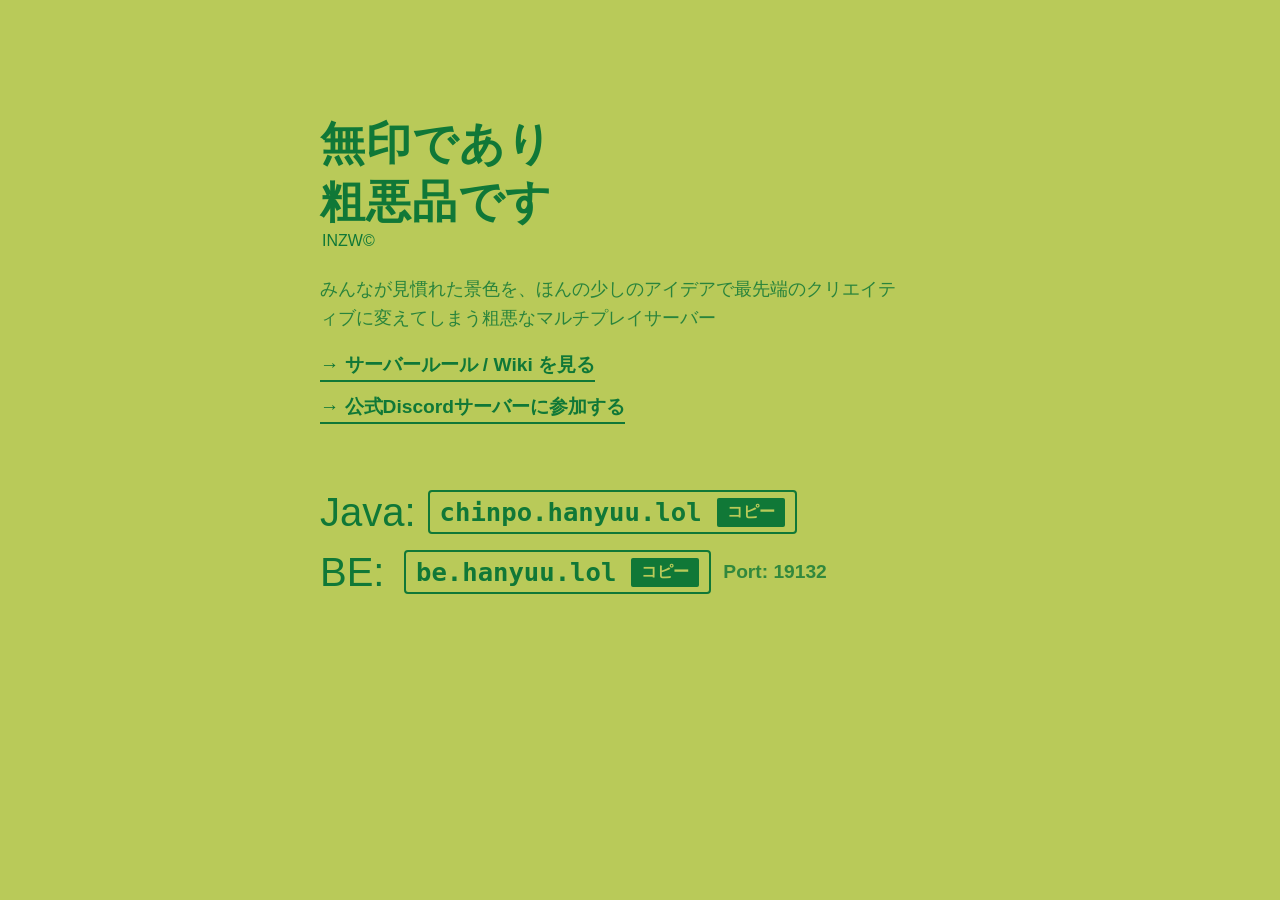
<file: index.html>
<!DOCTYPE html>
<html lang="ja">
<head>
    <meta charset="UTF-8">
    <meta name="viewport" content="width=device-width, initial-scale=1.0">
    <title>無印SMP</title>
    
    <meta property="og:site_name" content="無印SMP">
    <meta property="og:title" content="無印であり、粗悪品です。 | 無印SMP">
    <meta property="og:description" content="みんなが見慣れた景色を、ほんの少しのアイデアで最先端のクリエイティブに変えてしまう粗悪なマルチプレイサーバー。">
    <meta property="og:type" content="website">
    <meta property="og:url" content="https://chinpo.hanyuu.lol/">
    <meta property="og:image" content="https://chinpo.hanyuu.lol/og-image.png">
    
    <meta name="twitter:card" content="summary_large_image">
    <meta name="twitter:title" content="無印であり、粗悪品です。 | 無印SMP">
    <meta name="twitter:description" content="みんなが見慣れた景色を、ほんの少しのアイデアで最先端のクリエイティブに変えてしまう粗悪なマルチプレイサーバー。">
    <meta name="twitter:image" content="https://chinpo.hanyuu.lol/og-image.png">

    <link rel="icon" href="icon.svg" type="image/svg+xml">
    <link rel="shortcut icon" href="favicon.ico" type="image/x-icon">
    
    <link rel="stylesheet" href="style.css">
</head>
<body>

    <div class="canvas">
        <div class="header-text">
            <div class="main-title">
                <p>無印であり</p>
                <p>粗悪品です</p>
            </div>
            <span class="copyright">INZW©</span>
            
            <p class="description">
                みんなが見慣れた景色を、ほんの少しのアイデアで最先端のクリエイティブに変えてしまう粗悪なマルチプレイサーバー
            </p>

            <div class="links-wrapper">
                <a href="wiki/" class="action-link">→ サーバールール / Wiki を見る</a>
                <a href="https://discord.gg/66eZGrNJRh" target="_blank" class="action-link">→ 公式Discordサーバーに参加する</a>
            </div>
        </div>

        <div class="ip-container">
            <div class="ip-row">
                <div class="ip-label">Java:</div>
                <div class="ip-box-wrapper">
                    <span class="ip-address" id="javaIp">chinpo.hanyuu.lol</span>
                    <button class="copy-btn" onclick="copyText('javaIp')">コピー</button>
                </div>
            </div>

            <div class="ip-row">
                <div class="ip-label">BE:</div>
                <div class="ip-box-wrapper">
                    <span class="ip-address" id="beIp">be.hanyuu.lol</span>
                    <button class="copy-btn" onclick="copyText('beIp')">コピー</button>
                </div>
                <span class="port-label">Port: 19132</span>
            </div>
        </div>
    </div>

    <div class="toast-message" id="toast">コピーしました！</div>

    <script src="script.js"></script>
</body>
</html>
</file>
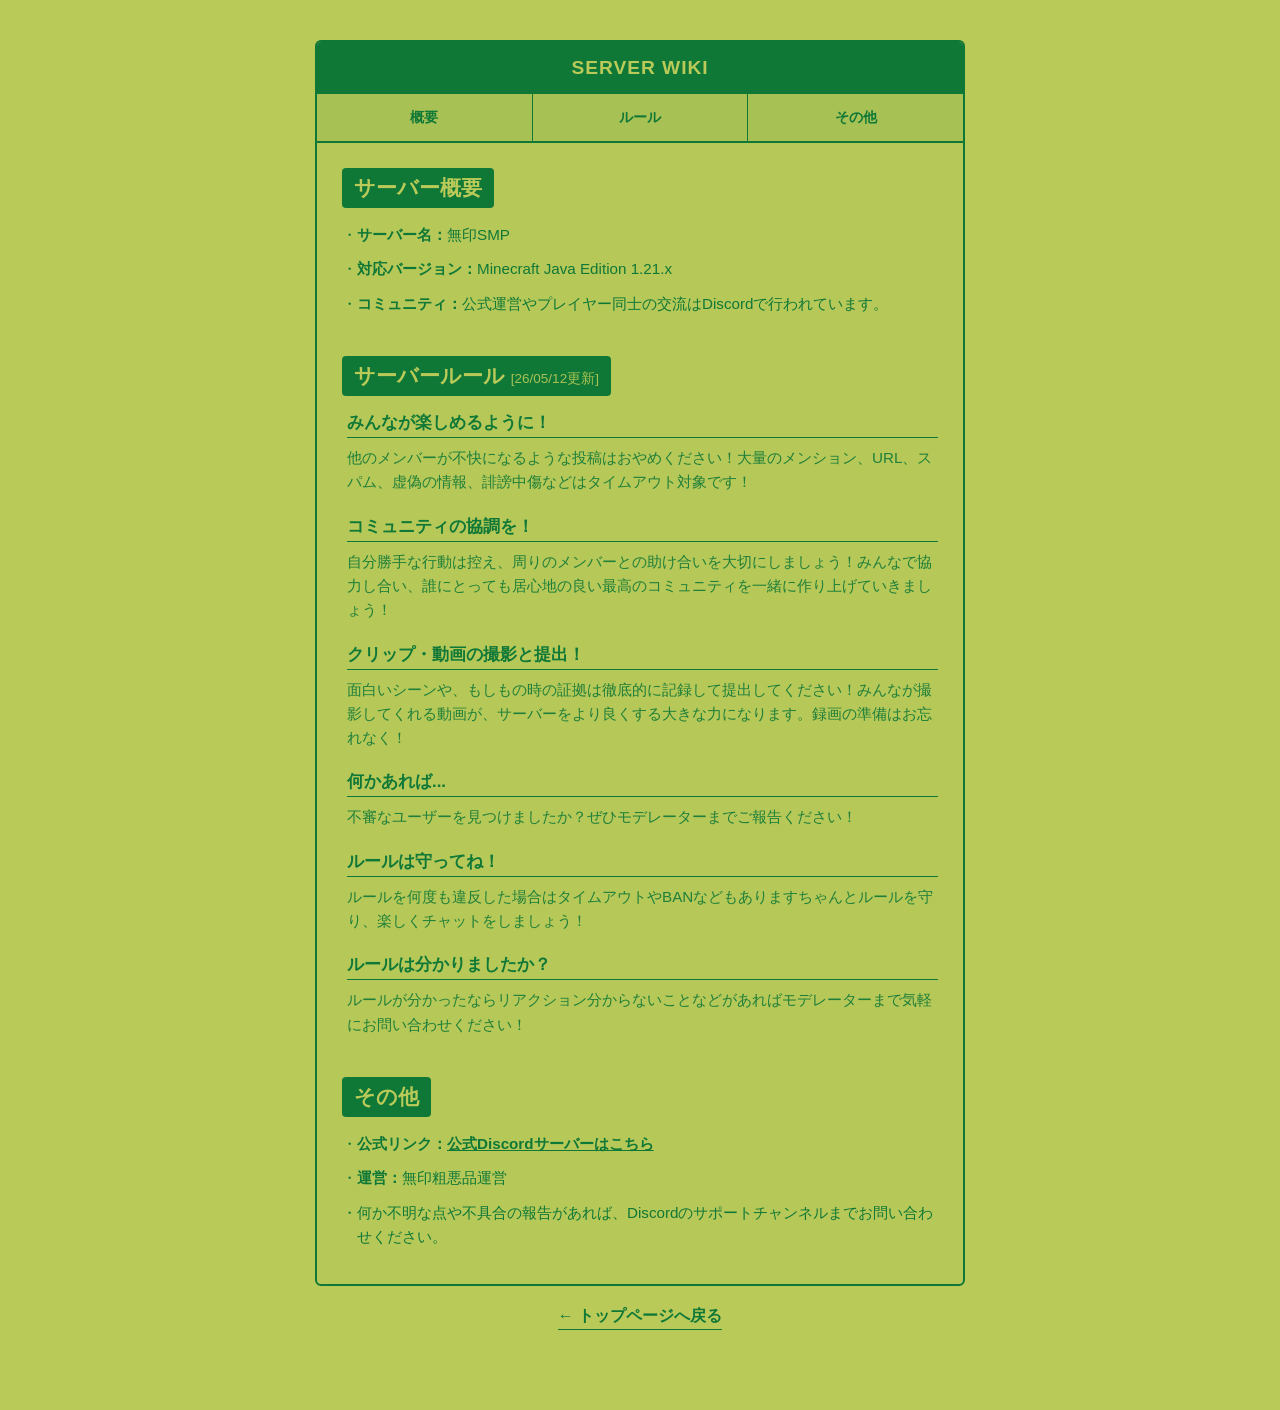
<file: wiki/index.html>
<!DOCTYPE html>
<html lang="ja">
<head>
    <meta charset="UTF-8">
    <meta name="viewport" content="width=device-width, initial-scale=1.0">
    <title>サーバーWiki - 無印SMP</title>
    
    <meta property="og:site_name" content="無印SMP">
    <meta property="og:title" content="SERVER WIKI | 無印SMP">
    <meta property="og:description" content="無印SMPのサーバールール・概要を記述した公式Wikiページです。参加前にご一読ください。">
    <meta property="og:type" content="article">
    <meta property="og:url" content="https://chinpo.hanyuu.lol/wiki/">
    <meta property="og:image" content="https://chinpo.hanyuu.lol/og-image.png">
    
    <meta name="twitter:card" content="summary_large_image">
    <meta name="twitter:title" content="SERVER WIKI | 無印SMP">
    <meta name="twitter:description" content="無印SMPのサーバールール・概要を記述した公式Wikiページです。参加前にご一読ください。">
    <meta name="twitter:image" content="https://chinpo.hanyuu.lol/og-image.png">

    <link rel="icon" href="../icon.svg" type="image/svg+xml">
    <link rel="shortcut icon" href="../favicon.ico" type="image/x-icon">
    
    <link rel="stylesheet" href="style.css">
</head>
<body>

    <div class="wiki-container">
        <div class="wiki-header">SERVER WIKI</div>
        
        <nav class="wiki-nav">
            <a href="#overview">概要</a>
            <a href="#rules">ルール</a>
            <a href="#others">その他</a>
        </nav>
        
        <div class="wiki-content">
            
            <section id="overview" class="wiki-main-section">
                <h2 class="section-caption">サーバー概要</h2>
                <ul class="info-list">
                    <li><strong>サーバー名：</strong>無印SMP</li>
                    <li><strong>対応バージョン：</strong>Minecraft Java Edition 1.21.x</li>
                    <li><strong>コミュニティ：</strong>公式運営やプレイヤー同士の交流はDiscordで行われています。</li>
                </ul>
            </section>

            <section id="rules" class="wiki-main-section">
                <h2 class="section-caption">サーバールール <span style="font-size: 0.65em; font-weight: normal; opacity: 0.9;">[26/05/12更新]</span></h2>
                
                <div class="rule-section">
                    <h3 class="rule-title">みんなが楽しめるように！</h3>
                    <p class="rule-text">他のメンバーが不快になるような投稿はおやめください！&#13;大量のメンション、URL、スパム、虚偽の情報、誹謗中傷などはタイムアウト対象です！</p>
                </div>

                <div class="rule-section">
                    <h3 class="rule-title">コミュニティの協調を！</h3>
                    <p class="rule-text">自分勝手な行動は控え、周りのメンバーとの助け合いを大切にしましょう！&#13;みんなで協力し合い、誰にとっても居心地の良い最高のコミュニティを一緒に作り上げていきましょう！</p>
                </div>

                <div class="rule-section">
                    <h3 class="rule-title">クリップ・動画の撮影と提出！</h3>
                    <p class="rule-text">面白いシーンや、もしもの時の証拠は徹底的に記録して提出してください！&#13;みんなが撮影してくれる動画が、サーバーをより良くする大きな力になります。録画の準備はお忘れなく！</p>
                </div>

                <div class="rule-section">
                    <h3 class="rule-title">何かあれば...</h3>
                    <p class="rule-text">不審なユーザーを見つけましたか？&#13;ぜひモデレーターまでご報告ください！</p>
                </div>

                <div class="rule-section">
                    <h3 class="rule-title">ルールは守ってね！</h3>
                    <p class="rule-text">ルールを何度も違反した場合はタイムアウトやBANなどもあります&#13;ちゃんとルールを守り、楽しくチャットをしましょう！</p>
                </div>

                <div class="rule-section">
                    <h3 class="rule-title">ルールは分かりましたか？</h3>
                    <p class="rule-text">ルールが分かったならリアクション&#13;分からないことなどがあればモデレーターまで気軽にお問い合わせください！</p>
                </div>
            </section>

            <section id="others" class="wiki-main-section">
                <h2 class="section-caption">その他</h2>
                <ul class="info-list">
                    <li><strong>公式リンク：</strong><a href="https://discord.gg/66eZGrNJRh" target="_blank">公式Discordサーバーはこちら</a></li>
                    <li><strong>運営：</strong>無印粗悪品運営</li>
                    <li>何か不明な点や不具合の報告があれば、Discordのサポートチャンネルまでお問い合わせください。</li>
                </ul>
            </section>

        </div>
    </div>

    <div class="back-to-top-wrapper">
        <a href="../" class="back-to-top-link">← トップページへ戻る</a>
    </div>

</body>
</html>
</file>
<file: style.css>
* {
    box-sizing: border-box;
    margin: 0;
    padding: 0;
}

body {
    background-color: #b9ca59; 
    color: #107837; 
    font-family: "Helvetica Neue", Arial, "Hiragino Kaku Gothic ProN", "Hiragino Sans", Meiryo, sans-serif;
    height: 100vh;
    display: flex;
    justify-content: center;
    align-items: center;
    overflow: hidden;
    user-select: none;
}

.canvas {
    width: 100%;
    max-width: 800px;
    aspect-ratio: 1 / 1;
    position: relative;
    padding: 10%;
}

.header-text {
    position: absolute;
    top: 8%;
    left: 10%;
    width: 80%;
}

.main-title {
    font-size: clamp(1.8rem, 5vw, 2.8rem);
    font-weight: 600;
    line-height: 1.3;
    letter-spacing: 0.02em;
}

.copyright {
    font-size: clamp(0.7rem, 1.8vw, 1rem);
    font-weight: 500;
    display: block;
    text-align: left;
    margin-top: 2px;
    padding-left: 2px;
}

.description {
    font-size: clamp(0.8rem, 2vw, 1.1rem);
    font-weight: 500;
    line-height: 1.6;
    margin-top: 25px;
    opacity: 0.85;
    max-width: 90%;
    word-break: break-all;
}

.links-wrapper {
    margin-top: 20px;
    display: flex;
    flex-direction: column;
    gap: 12px;
}

.action-link {
    color: #107837;
    font-size: clamp(0.9rem, 2.2vw, 1.2rem);
    font-weight: bold;
    text-decoration: none;
    border-bottom: 2px solid #107837;
    padding-bottom: 2px;
    display: inline-block;
    width: fit-content;
    transition: opacity 0.2s;
}

.action-link:hover {
    opacity: 0.6;
}

.ip-container {
    position: absolute;
    top: 55%; 
    left: 10%;
    width: 80%;
    display: flex;
    flex-direction: column;
    gap: 16px;
}

.ip-row {
    display: flex;
    align-items: center;
    gap: 12px;
    flex-wrap: wrap;
}

.ip-label {
    font-size: clamp(1.5rem, 4vw, 2.5rem);
    font-weight: 500;
    line-height: 1;
    min-width: 4.5rem;
}

.ip-box-wrapper {
    display: flex;
    align-items: center;
    border: 2px solid #107837;
    border-radius: 4px;
    padding: 5px 10px;
    background: transparent;
    width: fit-content;
    max-width: 100%;
}

.ip-address {
    font-size: clamp(1.1rem, 2.5vw, 1.6rem);
    font-weight: bold;
    font-family: monospace;
    padding-right: 15px;
    white-space: nowrap;
}

.port-label {
    font-size: clamp(0.9rem, 2vw, 1.2rem);
    font-weight: bold;
    opacity: 0.8;
}

.copy-btn {
    background: #107837;
    color: #b9ca59;
    border: none;
    padding: 4px 10px;
    font-size: clamp(0.8rem, 1.8vw, 1rem);
    font-weight: bold;
    cursor: pointer;
    border-radius: 2px;
    transition: opacity 0.2s;
}

.copy-btn:hover {
    opacity: 0.8;
}

.toast-message {
    position: fixed;
    bottom: -60px;
    left: 5%;
    right: 5%;
    max-width: fit-content;
    background-color: #107837;
    color: #b9ca59;
    padding: 12px 24px;
    font-size: 1rem;
    font-weight: bold;
    border-radius: 4px;
    box-shadow: 0 4px 12px rgba(0,0,0,0.1);
    transition: transform 0.4s cubic-bezier(0.175, 0.885, 0.32, 1.275);
    z-index: 999;
}

.toast-message.show {
    transform: translateY(-90px);
}

@media (max-width: 520px) {
    body {
        height: auto;
        min-height: 100vh;
        overflow-y: auto;
    }
    .canvas {
        aspect-ratio: auto;
        padding: 40px 24px;
    }
    .header-text, .ip-container {
        position: static;
        width: 100%;
        left: auto;
        top: auto;
    }
    .ip-container {
        margin-top: 40px;
    }
    .ip-row {
        gap: 8px;
    }
    .ip-box-wrapper {
        width: 100%;
        justify-content: space-between;
    }
}
</file>
<file: wiki/style.css>
* {
    box-sizing: border-box;
    margin: 0;
    padding: 0;
}

body {
    background-color: #b9ca59; 
    color: #107837; 
    font-family: "Helvetica Neue", Arial, "Hiragino Kaku Gothic ProN", "Hiragino Sans", Meiryo, sans-serif;
    min-height: 100vh;
    display: flex;
    flex-direction: column;
    justify-content: flex-start;
    align-items: center;
    padding: 40px 20px;
    user-select: none;
    scroll-behavior: smooth;
}

.wiki-container {
    width: 100%;
    max-width: 650px;
    border: 2px solid #107837;
    border-radius: 6px;
    background: rgba(16, 120, 55, 0.02);
    margin-bottom: 20px;
}

.wiki-header {
    background-color: #107837;
    color: #b9ca59;
    padding: 15px;
    font-weight: bold;
    font-size: 1.2rem;
    text-align: center;
    letter-spacing: 0.05em;
    border-top-left-radius: 4px;
    border-top-right-radius: 4px;
}

.wiki-nav {
    display: flex;
    background: #b9ca59; 
    border-bottom: 2px solid #107837;
    position: sticky;
    top: 0;
    z-index: 100;
}

.wiki-nav a {
    flex: 1;
    text-align: center;
    padding: 14px 10px;
    color: #107837;
    text-decoration: none;
    font-weight: bold;
    font-size: 0.9rem;
    transition: background 0.2s;
    background: rgba(16, 120, 55, 0.1);
}

.wiki-nav a:not(:last-child) {
    border-right: 1px solid #107837;
}

.wiki-nav a:hover {
    background: rgba(16, 120, 55, 0.2);
}

.wiki-content {
    padding: 25px;
}

.wiki-main-section {
    margin-bottom: 40px;
    scroll-margin-top: 60px;
}

.wiki-main-section:last-child {
    margin-bottom: 0;
}

.section-caption {
    font-size: 1.3rem;
    font-weight: bold;
    background: #107837;
    color: #b9ca59;
    padding: 6px 12px;
    border-radius: 4px;
    margin-bottom: 15px;
    display: inline-block;
}

.rule-section {
    margin-bottom: 20px;
    padding-left: 5px;
}

.rule-section:last-child {
    margin-bottom: 0;
}

.rule-title {
    font-size: 1.05rem;
    font-weight: bold;
    border-bottom: 1px solid #107837;
    padding-bottom: 3px;
    margin-bottom: 8px;
}

.rule-text {
    font-size: 0.95rem;
    line-height: 1.6;
    white-space: pre-wrap;
    opacity: 0.9;
}

.info-list {
    list-style: none;
}

.info-list li {
    font-size: 0.95rem;
    line-height: 1.6;
    margin-bottom: 10px;
    padding-left: 15px;
    position: relative;
}

.info-list li::before {
    content: "・";
    position: absolute;
    left: 0;
    color: #107837;
}

.info-list a {
    color: #107837;
    font-weight: bold;
    text-decoration: underline;
}

.back-to-top-wrapper {
    margin-bottom: 40px;
    text-align: center;
}

.back-to-top-link {
    color: #107837;
    font-size: 1rem;
    font-weight: bold;
    text-decoration: none;
    border-bottom: 1px solid #107837;
    padding-bottom: 2px;
    display: inline-block;
    transition: opacity 0.2s;
}

.back-to-top-link:hover {
    opacity: 0.6;
}

@media (max-width: 480px) {
    body {
        padding: 16px 8px;
    }
    .wiki-content {
        padding: 16px 12px;
    }
    .wiki-nav a {
        font-size: 0.85rem;
        padding: 12px 4px;
    }
    .section-caption {
        font-size: 1.15rem;
    }
}
</file>
